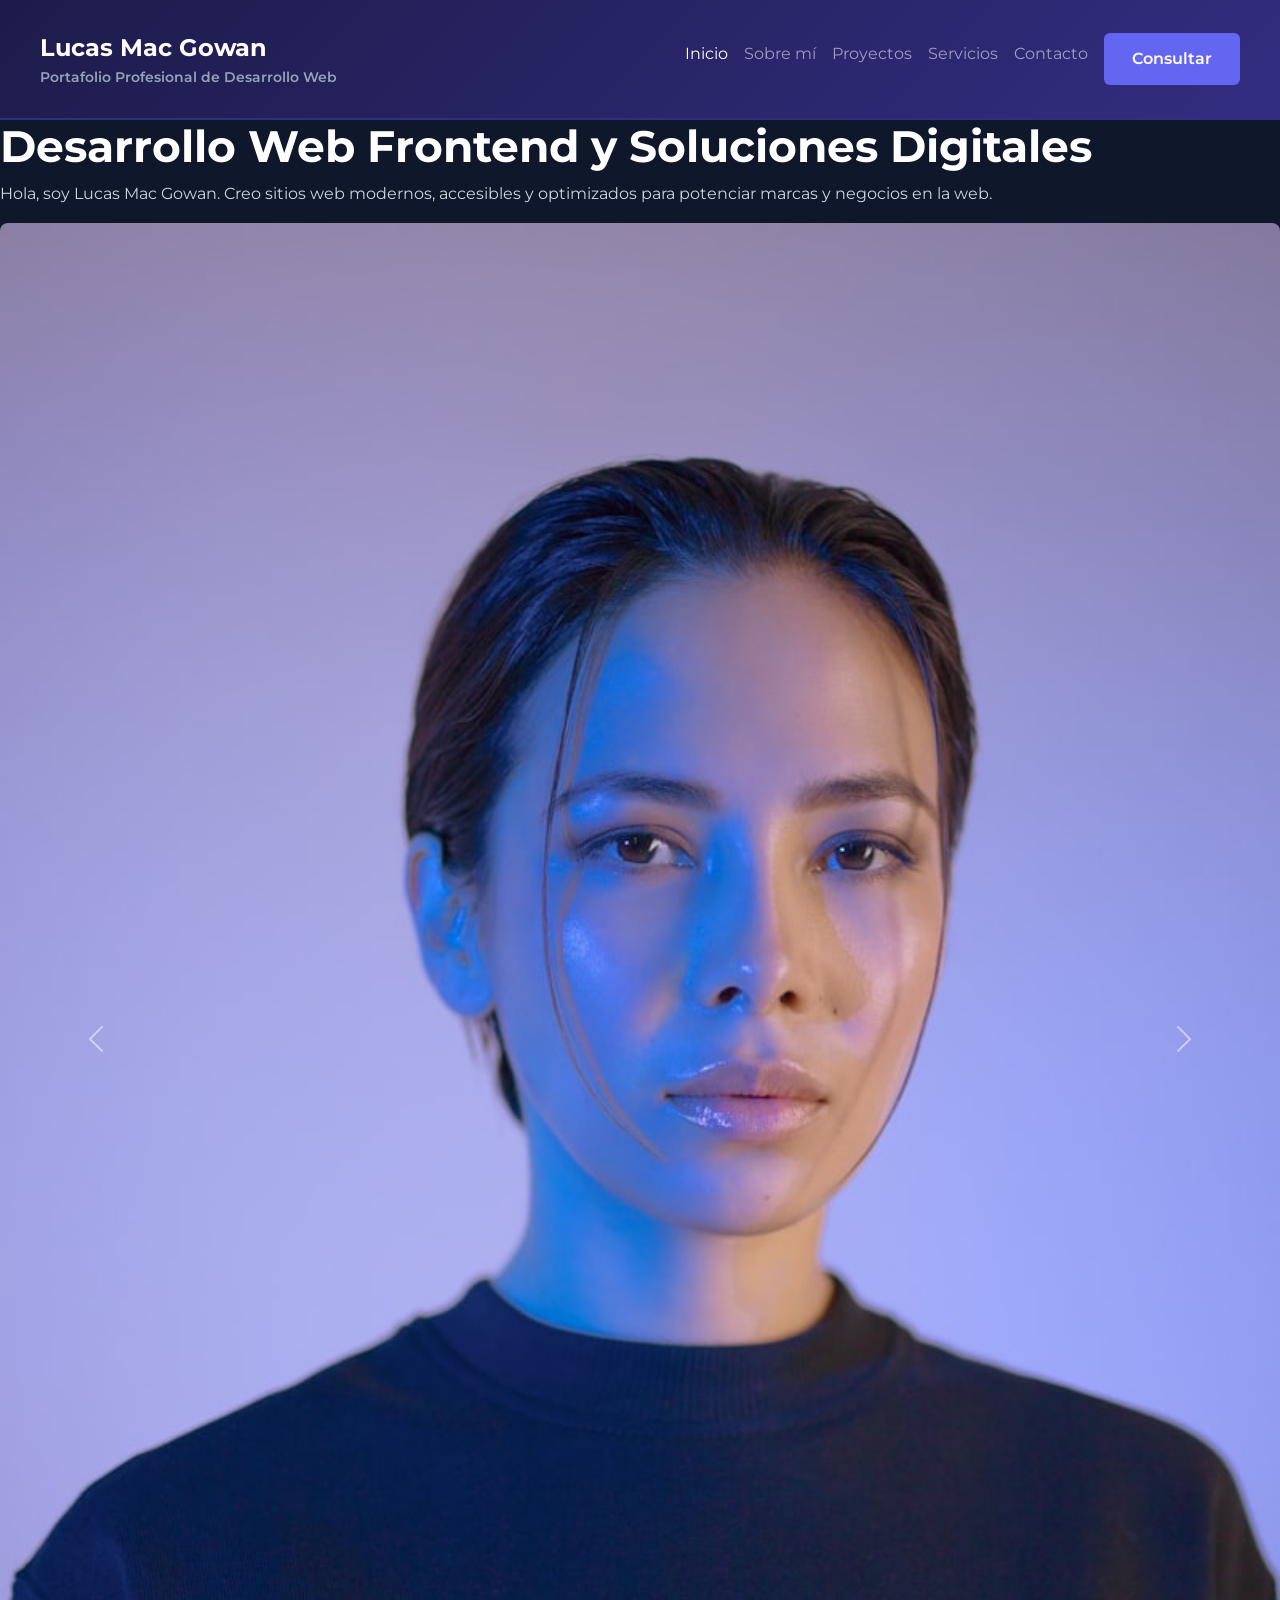
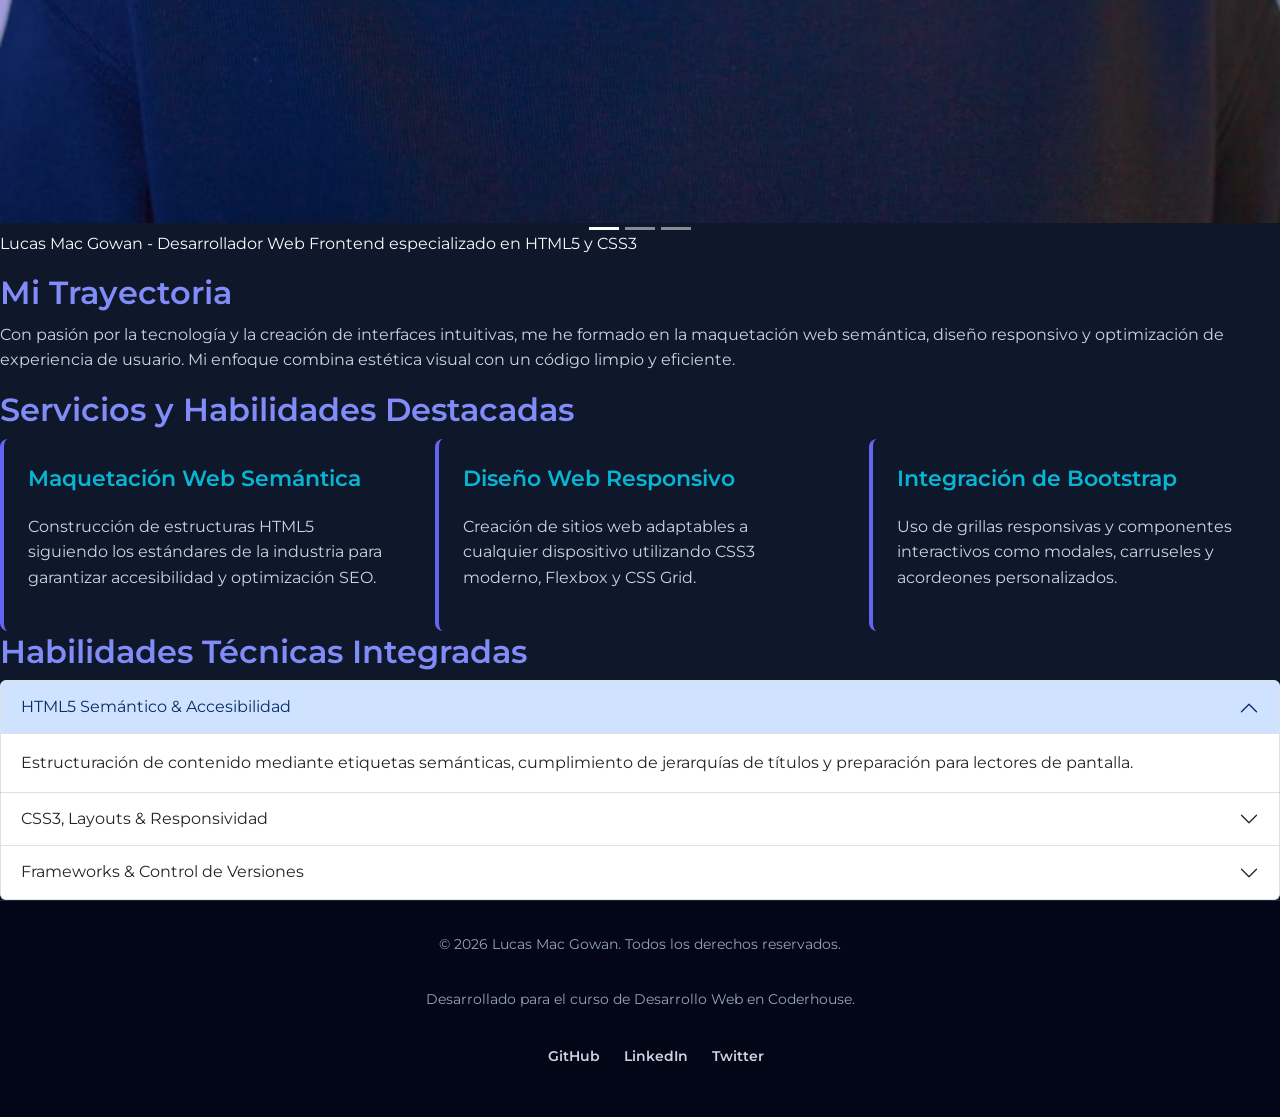
<file: index.html>
<!DOCTYPE html>
<html lang="es">
<head>
    <meta charset="UTF-8">
    <meta name="viewport" content="width=device-width, initial-scale=1.0">

    <!-- SEO On-Page: Title, Meta Description & Keywords -->
    <title>Desarrollador Web Frontend en Buenos Aires | Lucas Mac Gowan - Portafolio</title>
    <meta name="description" content="Portafolio profesional de Lucas Mac Gowan, Desarrollador Web Frontend en Buenos Aires. Especialista en maquetación HTML5 semántica, CSS3, Flexbox, CSS Grid y Bootstrap 5. Solicita tu presupuesto sin cargo.">
    <meta name="keywords" content="desarrollador web, frontend, diseño web responsivo, HTML5, CSS3, Bootstrap, Buenos Aires, Argentina, portafolio web">
    <meta name="author" content="Lucas Mac Gowan">
    <meta name="robots" content="index, follow">

    <!-- OpenGraph Meta Tags para Redes Sociales & SEO -->
    <meta property="og:title" content="Lucas Mac Gowan | Desarrollador Web Frontend & Diseñador UI">
    <meta property="og:description" content="Diseño y desarrollo de sitios web modernos, responsivos y optimizados para SEO.">
    <meta property="og:image" content="assets/images/perfil.jpg">
    <meta property="og:type" content="website">

    <!-- Google Fonts -->
    <link rel="preconnect" href="https://fonts.googleapis.com">
    <link rel="preconnect" href="https://fonts.gstatic.com" crossorigin>
    <link href="https://fonts.googleapis.com/css2?family=Montserrat:wght@400;600;700&family=Open+Sans:wght@400;600&display=swap" rel="stylesheet">
    <!-- Bootstrap 5.3 CDN CSS -->
    <link href="https://cdn.jsdelivr.net/npm/bootstrap@5.3.3/dist/css/bootstrap.min.css" rel="stylesheet">
    <!-- AOS Animation Library CDN CSS -->
    <link rel="stylesheet" href="https://unpkg.com/aos@next/dist/aos.css" />
    <!-- Hoja de Estilos Externa Personalizada -->
    <link rel="stylesheet" href="styles/styles.css">
</head>
<body>

    <!-- Navbar Responsivo de Bootstrap -->
    <header class="header-principal sticky-top">
        <nav class="navbar navbar-expand-lg navbar-dark w-100 p-0">
            <div class="container-fluid p-0">
                <a class="navbar-brand marca-contenedor me-auto" href="index.html">
                    <span class="marca-titulo d-block">Lucas Mac Gowan</span>
                    <span class="marca-subtitulo d-block">Portafolio Profesional de Desarrollo Web</span>
                </a>
                <button class="navbar-toggler" type="button" data-bs-toggle="collapse" data-bs-target="#navbarNav" aria-controls="navbarNav" aria-expanded="false" aria-label="Toggle navigation">
                    <span class="navbar-toggler-icon"></span>
                </button>
                <div class="collapse navbar-collapse justify-content-end" id="navbarNav">
                    <ul class="navbar-nav nav-lista">
                        <li class="nav-item"><a class="nav-link nav-enlace active" href="index.html">Inicio</a></li>
                        <li class="nav-item"><a class="nav-link nav-enlace" href="pages/sobre-mi.html">Sobre mí</a></li>
                        <li class="nav-item"><a class="nav-link nav-enlace" href="pages/proyectos.html">Proyectos</a></li>
                        <li class="nav-item"><a class="nav-link nav-enlace" href="pages/servicios.html">Servicios</a></li>
                        <li class="nav-item"><a class="nav-link nav-enlace" href="pages/contacto.html">Contacto</a></li>
                        <li class="nav-item ms-lg-2 mt-2 mt-lg-0">
                            <button type="button" class="btn boton-primario btn-sm" data-bs-toggle="modal" data-bs-target="#contactModal">Consultar</button>
                        </li>
                    </ul>
                </div>
            </div>
        </nav>
    </header>

    <!-- Contenido Principal -->
    <main class="contenido-principal">
        <!-- Sección de Presentación Principal -->
        <section id="hero" class="seccion-destacada" data-aos="fade-up">
            <h1>Desarrollo Web Frontend y Soluciones Digitales</h1>
            <p>Hola, soy Lucas Mac Gowan. Creo sitios web modernos, accesibles y optimizados para potenciar marcas y negocios en la web.</p>
            
            <!-- Componente Carousel de Bootstrap -->
            <div id="heroCarousel" class="carousel slide my-3" data-bs-ride="carousel" data-aos="zoom-in">
                <div class="carousel-indicators">
                    <button type="button" data-bs-target="#heroCarousel" data-bs-slide-to="0" class="active" aria-current="true" aria-label="Slide 1"></button>
                    <button type="button" data-bs-target="#heroCarousel" data-bs-slide-to="1" aria-label="Slide 2"></button>
                    <button type="button" data-bs-target="#heroCarousel" data-bs-slide-to="2" aria-label="Slide 3"></button>
                </div>
                <div class="carousel-inner rounded-3">
                    <div class="carousel-item active">
                        <figure class="figura-multimedia m-0">
                            <img src="assets/images/perfil.jpg" class="d-block w-100 imagen-responsiva" alt="Fotografía profesional de Lucas Mac Gowan trabajando en desarrollo web frente a la computadora">
                            <figcaption class="leyenda-multimedia mt-2">Lucas Mac Gowan - Desarrollador Web Frontend especializado en HTML5 y CSS3</figcaption>
                        </figure>
                    </div>
                    <div class="carousel-item">
                        <figure class="figura-multimedia m-0">
                            <img src="assets/images/escritorio-trabajo.jpg" class="d-block w-100 imagen-responsiva" alt="Espacio de trabajo con herramientas de desarrollo web y maquetación responsiva">
                            <figcaption class="leyenda-multimedia mt-2">Entorno de desarrollo y maquetación de proyectos web profesionales</figcaption>
                        </figure>
                    </div>
                    <div class="carousel-item">
                        <figure class="figura-multimedia m-0">
                            <img src="assets/images/proyectos-galeria.jpg" class="d-block w-100 imagen-responsiva" alt="Galería de proyectos maquetados responsivamente para teléfonos y computadoras">
                            <figcaption class="leyenda-multimedia mt-2">Diseños adaptables a teléfonos móviles, tablets y escritorios</figcaption>
                        </figure>
                    </div>
                </div>
                <button class="carousel-control-prev" type="button" data-bs-target="#heroCarousel" data-bs-slide="prev">
                    <span class="carousel-control-prev-icon" aria-hidden="true"></span>
                    <span class="visually-hidden">Anterior</span>
                </button>
                <button class="carousel-control-next" type="button" data-bs-target="#heroCarousel" data-bs-slide="next">
                    <span class="carousel-control-next-icon" aria-hidden="true"></span>
                    <span class="visually-hidden">Siguiente</span>
                </button>
            </div>
        </section>

        <!-- Sección de Biografía Breve -->
        <section id="biografia-corta" class="seccion-biografia" data-aos="fade-up">
            <h2>Mi Trayectoria</h2>
            <p>Con pasión por la tecnología y la creación de interfaces intuitivas, me he formado en la maquetación web semántica, diseño responsivo y optimización de experiencia de usuario. Mi enfoque combina estética visual con un código limpio y eficiente.</p>
        </section>

        <!-- Sección de Servicios -->
        <section id="servicios-resumen" class="seccion-servicios" data-aos="fade-up">
            <h2>Servicios y Habilidades Destacadas</h2>

            <div class="row g-4">
                <div class="col-12 col-md-6 col-lg-4" data-aos="fade-up" data-aos-delay="100">
                    <article class="tarjeta-servicio h-100">
                        <h3>Maquetación Web Semántica</h3>
                        <p>Construcción de estructuras HTML5 siguiendo los estándares de la industria para garantizar accesibilidad y optimización SEO.</p>
                    </article>
                </div>
                <div class="col-12 col-md-6 col-lg-4" data-aos="fade-up" data-aos-delay="200">
                    <article class="tarjeta-servicio h-100">
                        <h3>Diseño Web Responsivo</h3>
                        <p>Creación de sitios web adaptables a cualquier dispositivo utilizando CSS3 moderno, Flexbox y CSS Grid.</p>
                    </article>
                </div>
                <div class="col-12 col-lg-4" data-aos="fade-up" data-aos-delay="300">
                    <article class="tarjeta-servicio h-100">
                        <h3>Integración de Bootstrap</h3>
                        <p>Uso de grillas responsivas y componentes interactivos como modales, carruseles y acordeones personalizados.</p>
                    </article>
                </div>
            </div>
        </section>

        <!-- Sección Acordeón de Bootstrap -->
        <section id="acordeon-habilidades" class="seccion-faq" data-aos="fade-up">
            <h2>Habilidades Técnicas Integradas</h2>
            <div class="accordion accordion-custom" id="accordionHabilidades">
                <div class="accordion-item">
                    <h2 class="accordion-header" id="headingOne">
                        <button class="accordion-button" type="button" data-bs-toggle="collapse" data-bs-target="#collapseOne" aria-expanded="true" aria-controls="collapseOne">
                            HTML5 Semántico & Accesibilidad
                        </button>
                    </h2>
                    <div id="collapseOne" class="accordion-collapse collapse show" aria-labelledby="headingOne" data-bs-parent="#accordionHabilidades">
                        <div class="accordion-body">
                            Estructuración de contenido mediante etiquetas semánticas, cumplimiento de jerarquías de títulos y preparación para lectores de pantalla.
                        </div>
                    </div>
                </div>
                <div class="accordion-item">
                    <h2 class="accordion-header" id="headingTwo">
                        <button class="accordion-button collapsed" type="button" data-bs-toggle="collapse" data-bs-target="#collapseTwo" aria-expanded="false" aria-controls="collapseTwo">
                            CSS3, Layouts & Responsividad
                        </button>
                    </h2>
                    <div id="collapseTwo" class="accordion-collapse collapse" aria-labelledby="headingTwo" data-bs-parent="#accordionHabilidades">
                        <div class="accordion-body">
                            Dominio del Modelo de Caja, alineaciones con Flexbox y diagramaciones bidimensionales con CSS Grid siguiendo Mobile-First.
                        </div>
                    </div>
                </div>
                <div class="accordion-item">
                    <h2 class="accordion-header" id="headingThree">
                        <button class="accordion-button collapsed" type="button" data-bs-toggle="collapse" data-bs-target="#collapseThree" aria-expanded="false" aria-controls="collapseThree">
                            Frameworks & Control de Versiones
                        </button>
                    </h2>
                    <div id="collapseThree" class="accordion-collapse collapse" aria-labelledby="headingThree" data-bs-parent="#accordionHabilidades">
                        <div class="accordion-body">
                            Integración del framework Bootstrap 5.3 para acelerar el desarrollo y gestión de repositorios mediante Git y GitHub.
                        </div>
                    </div>
                </div>
            </div>
        </section>
    </main>

    <!-- Modal Interactivo -->
    <div class="modal fade" id="contactModal" tabindex="-1" aria-labelledby="contactModalLabel" aria-hidden="true">
        <div class="modal-dialog modal-dialog-centered">
            <div class="modal-content bg-dark text-light border-secondary">
                <div class="modal-header border-secondary">
                    <h5 class="modal-title" id="contactModalLabel">Enviar Consulta Rápida</h5>
                    <button type="button" class="btn-close btn-close-white" data-bs-dismiss="modal" aria-label="Close"></button>
                </div>
                <div class="modal-body">
                    <form action="#" method="post" class="formulario-box">
                        <div class="mb-3">
                            <label for="modal-nombre" class="campo-etiqueta">Tu Nombre:</label>
                            <input type="text" class="campo-entrada form-control" id="modal-nombre" required>
                        </div>
                        <div class="mb-3">
                            <label for="modal-email" class="campo-etiqueta">Correo Electrónico:</label>
                            <input type="email" class="campo-entrada form-control" id="modal-email" required>
                        </div>
                        <div class="mb-3">
                            <label for="modal-mensaje" class="campo-etiqueta">Mensaje:</label>
                            <textarea class="campo-entrada form-control" id="modal-mensaje" rows="3" required></textarea>
                        </div>
                        <div class="modal-footer border-secondary px-0 pb-0">
                            <button type="button" class="btn btn-secondary" data-bs-dismiss="modal">Cerrar</button>
                            <button type="submit" class="btn boton-primario">Enviar Mensaje</button>
                        </div>
                    </form>
                </div>
            </div>
        </div>
    </div>

    <!-- Pie de Página -->
    <footer class="footer-principal">
        <p>&copy; 2026 Lucas Mac Gowan. Todos los derechos reservados.</p>
        <p>Desarrollado para el curso de Desarrollo Web en Coderhouse.</p>
        <ul class="footer-enlaces">
            <li><a href="https://github.com" target="_blank" rel="noopener">GitHub</a></li>
            <li><a href="https://linkedin.com" target="_blank" rel="noopener">LinkedIn</a></li>
            <li><a href="https://twitter.com" target="_blank" rel="noopener">Twitter</a></li>
        </ul>
    </footer>

    <!-- Bootstrap 5.3 CDN JavaScript Bundle -->
    <script src="https://cdn.jsdelivr.net/npm/bootstrap@5.3.3/dist/js/bootstrap.bundle.min.js"></script>
    <!-- AOS Animation Library CDN JS -->
    <script src="https://unpkg.com/aos@next/dist/aos.js"></script>
    <script>
        AOS.init({ duration: 800, once: true });
    </script>

</body>
</html>
</file>
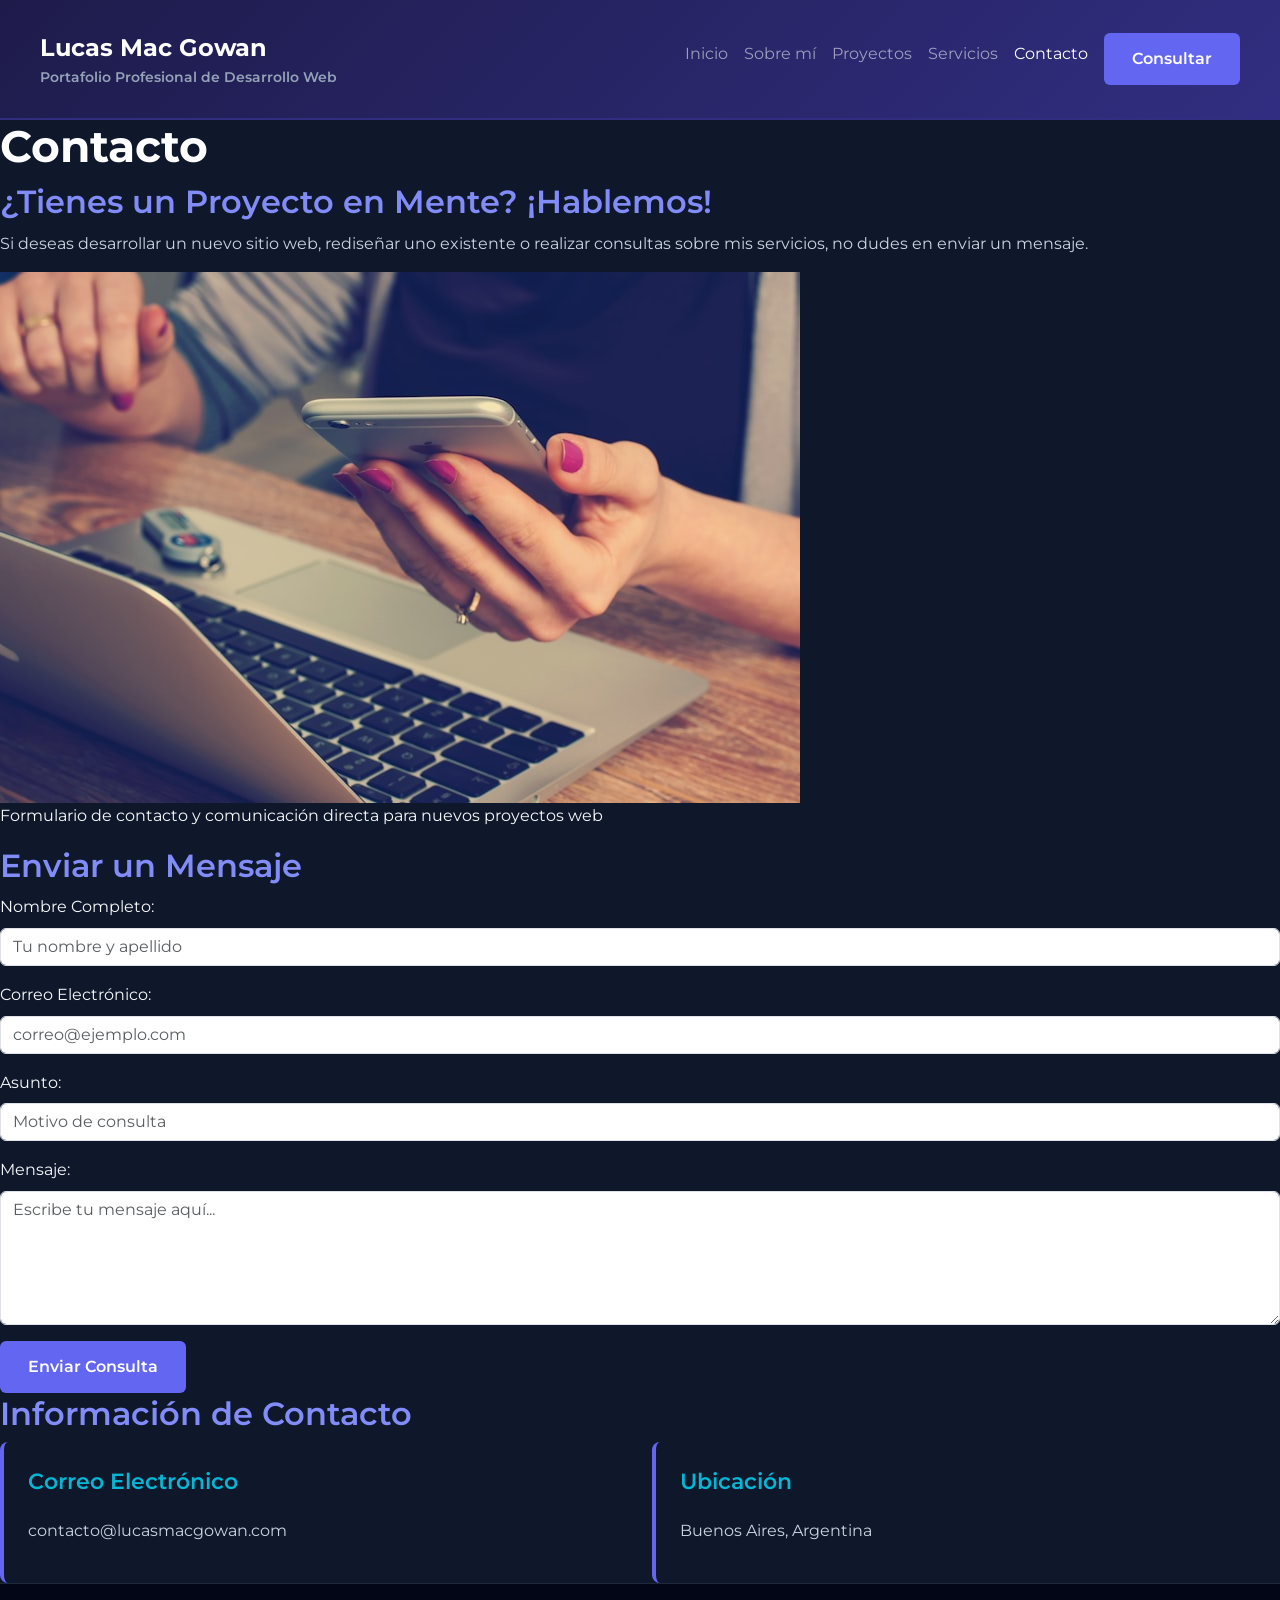
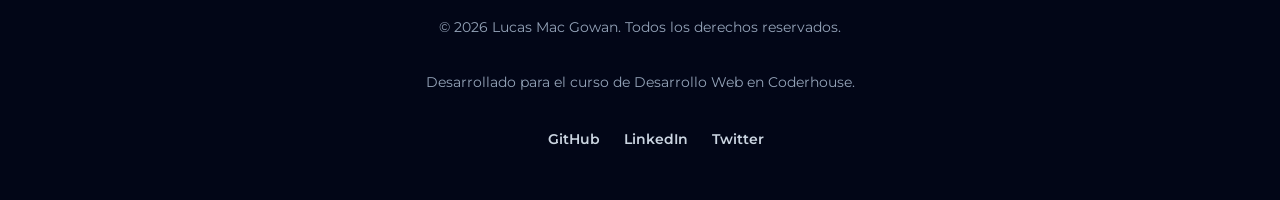
<file: pages/contacto.html>
<!DOCTYPE html>
<html lang="es">
<head>
    <meta charset="UTF-8">
    <meta name="viewport" content="width=device-width, initial-scale=1.0">

    <!-- SEO On-Page: Title, Meta Description & Keywords -->
    <title>Contacto y Presupuestos | Lucas Mac Gowan - Desarrollador Web</title>
    <meta name="description" content="Ponte en contacto con Lucas Mac Gowan para presupuestos y consultas de desarrollo web, maquetación frontend y proyectos en Buenos Aires.">
    <meta name="keywords" content="contacto desarrollador web, presupuesto pagina web, contratar desarrollador frontend, consulta desarrollo web Buenos Aires">
    <meta name="author" content="Lucas Mac Gowan">
    <meta name="robots" content="index, follow">

    <!-- Google Fonts -->
    <link rel="preconnect" href="https://fonts.googleapis.com">
    <link rel="preconnect" href="https://fonts.gstatic.com" crossorigin>
    <link href="https://fonts.googleapis.com/css2?family=Montserrat:wght@400;600;700&family=Open+Sans:wght@400;600&display=swap" rel="stylesheet">
    <!-- Bootstrap 5.3 CDN CSS -->
    <link href="https://cdn.jsdelivr.net/npm/bootstrap@5.3.3/dist/css/bootstrap.min.css" rel="stylesheet">
    <!-- AOS Animation Library CDN CSS -->
    <link rel="stylesheet" href="https://unpkg.com/aos@next/dist/aos.css" />
    <!-- Hoja de Estilos Externa Personalizada -->
    <link rel="stylesheet" href="../styles/styles.css">
</head>
<body>

    <!-- Navbar Responsivo de Bootstrap -->
    <header class="header-principal sticky-top">
        <nav class="navbar navbar-expand-lg navbar-dark w-100 p-0">
            <div class="container-fluid p-0">
                <a class="navbar-brand marca-contenedor me-auto" href="../index.html">
                    <span class="marca-titulo d-block">Lucas Mac Gowan</span>
                    <span class="marca-subtitulo d-block">Portafolio Profesional de Desarrollo Web</span>
                </a>
                <button class="navbar-toggler" type="button" data-bs-toggle="collapse" data-bs-target="#navbarNav" aria-controls="navbarNav" aria-expanded="false" aria-label="Toggle navigation">
                    <span class="navbar-toggler-icon"></span>
                </button>
                <div class="collapse navbar-collapse justify-content-end" id="navbarNav">
                    <ul class="navbar-nav nav-lista">
                        <li class="nav-item"><a class="nav-link nav-enlace" href="../index.html">Inicio</a></li>
                        <li class="nav-item"><a class="nav-link nav-enlace" href="sobre-mi.html">Sobre mí</a></li>
                        <li class="nav-item"><a class="nav-link nav-enlace" href="proyectos.html">Proyectos</a></li>
                        <li class="nav-item"><a class="nav-link nav-enlace" href="servicios.html">Servicios</a></li>
                        <li class="nav-item"><a class="nav-link nav-enlace active" href="contacto.html">Contacto</a></li>
                        <li class="nav-item ms-lg-2 mt-2 mt-lg-0">
                            <button type="button" class="btn boton-primario btn-sm" data-bs-toggle="modal" data-bs-target="#contactModal">Consultar</button>
                        </li>
                    </ul>
                </div>
            </div>
        </nav>
    </header>

    <!-- Contenido Principal -->
    <main class="contenido-principal">
        <!-- Sección de Introducción de Contacto -->
        <section id="contacto-intro" class="seccion-destacada" data-aos="fade-up">
            <h1>Contacto</h1>
            <h2>¿Tienes un Proyecto en Mente? ¡Hablemos!</h2>
            <p>Si deseas desarrollar un nuevo sitio web, rediseñar uno existente o realizar consultas sobre mis servicios, no dudes en enviar un mensaje.</p>
            <figure class="figura-multimedia">
                <img src="../assets/images/contacto-oficina.jpg" alt="Persona escribiendo un mensaje en la computadora" class="imagen-responsiva">
                <figcaption class="leyenda-multimedia">Formulario de contacto y comunicación directa para nuevos proyectos web</figcaption>
            </figure>
        </section>

        <!-- Formulario de Contacto -->
        <section id="formulario-contacto" class="seccion-formulario" data-aos="fade-up">
            <h2>Enviar un Mensaje</h2>
            <form action="#" method="post" class="formulario-box">
                <div class="mb-3">
                    <label for="nombre" class="campo-etiqueta form-label">Nombre Completo:</label>
                    <input type="text" id="nombre" name="nombre" class="campo-entrada form-control" placeholder="Tu nombre y apellido" required>
                </div>
                <div class="mb-3">
                    <label for="email" class="campo-etiqueta form-label">Correo Electrónico:</label>
                    <input type="email" id="email" name="email" class="campo-entrada form-control" placeholder="correo@ejemplo.com" required>
                </div>
                <div class="mb-3">
                    <label for="asunto" class="campo-etiqueta form-label">Asunto:</label>
                    <input type="text" id="asunto" name="asunto" class="campo-entrada form-control" placeholder="Motivo de consulta" required>
                </div>
                <div class="mb-3">
                    <label for="mensaje" class="campo-etiqueta form-label">Mensaje:</label>
                    <textarea id="mensaje" name="mensaje" class="campo-entrada form-control" rows="5" placeholder="Escribe tu mensaje aquí..." required></textarea>
                </div>
                <button type="submit" class="boton-primario btn">Enviar Consulta</button>
            </form>
        </section>

        <!-- Información de Contacto Directo -->
        <section id="datos-contacto" class="seccion-datos" data-aos="fade-up">
            <h2>Información de Contacto</h2>
            <div class="row g-4">
                <div class="col-12 col-md-6" data-aos="fade-up" data-aos-delay="100">
                    <article class="tarjeta-servicio h-100">
                        <h3>Correo Electrónico</h3>
                        <p>contacto@lucasmacgowan.com</p>
                    </article>
                </div>
                <div class="col-12 col-md-6" data-aos="fade-up" data-aos-delay="200">
                    <article class="tarjeta-servicio h-100">
                        <h3>Ubicación</h3>
                        <p>Buenos Aires, Argentina</p>
                    </article>
                </div>
            </div>
        </section>
    </main>

    <!-- Modal de Consulta Rápida -->
    <div class="modal fade" id="contactModal" tabindex="-1" aria-labelledby="contactModalLabel" aria-hidden="true">
        <div class="modal-dialog modal-dialog-centered">
            <div class="modal-content bg-dark text-light border-secondary">
                <div class="modal-header border-secondary">
                    <h5 class="modal-title" id="contactModalLabel">Enviar Consulta Rápida</h5>
                    <button type="button" class="btn-close btn-close-white" data-bs-dismiss="modal" aria-label="Close"></button>
                </div>
                <div class="modal-body">
                    <form action="#" method="post" class="formulario-box">
                        <div class="mb-3">
                            <label for="modal-nombre" class="campo-etiqueta">Tu Nombre:</label>
                            <input type="text" class="campo-entrada form-control" id="modal-nombre" required>
                        </div>
                        <div class="mb-3">
                            <label for="modal-email" class="campo-etiqueta">Correo Electrónico:</label>
                            <input type="email" class="campo-entrada form-control" id="modal-email" required>
                        </div>
                        <div class="mb-3">
                            <label for="modal-mensaje" class="campo-etiqueta">Mensaje:</label>
                            <textarea class="campo-entrada form-control" id="modal-mensaje" rows="3" required></textarea>
                        </div>
                        <div class="modal-footer border-secondary px-0 pb-0">
                            <button type="button" class="btn btn-secondary" data-bs-dismiss="modal">Cerrar</button>
                            <button type="submit" class="btn boton-primario">Enviar Mensaje</button>
                        </div>
                    </form>
                </div>
            </div>
        </div>
    </div>

    <!-- Pie de Página -->
    <footer class="footer-principal">
        <p>&copy; 2026 Lucas Mac Gowan. Todos los derechos reservados.</p>
        <p>Desarrollado para el curso de Desarrollo Web en Coderhouse.</p>
        <ul class="footer-enlaces">
            <li><a href="https://github.com" target="_blank" rel="noopener">GitHub</a></li>
            <li><a href="https://linkedin.com" target="_blank" rel="noopener">LinkedIn</a></li>
            <li><a href="https://twitter.com" target="_blank" rel="noopener">Twitter</a></li>
        </ul>
    </footer>

    <!-- Bootstrap 5.3 CDN JavaScript Bundle -->
    <script src="https://cdn.jsdelivr.net/npm/bootstrap@5.3.3/dist/js/bootstrap.bundle.min.js"></script>
    <!-- AOS Animation Library CDN JS -->
    <script src="https://unpkg.com/aos@next/dist/aos.js"></script>
    <script>
        AOS.init({ duration: 800, once: true });
    </script>

</body>
</html>
</file>
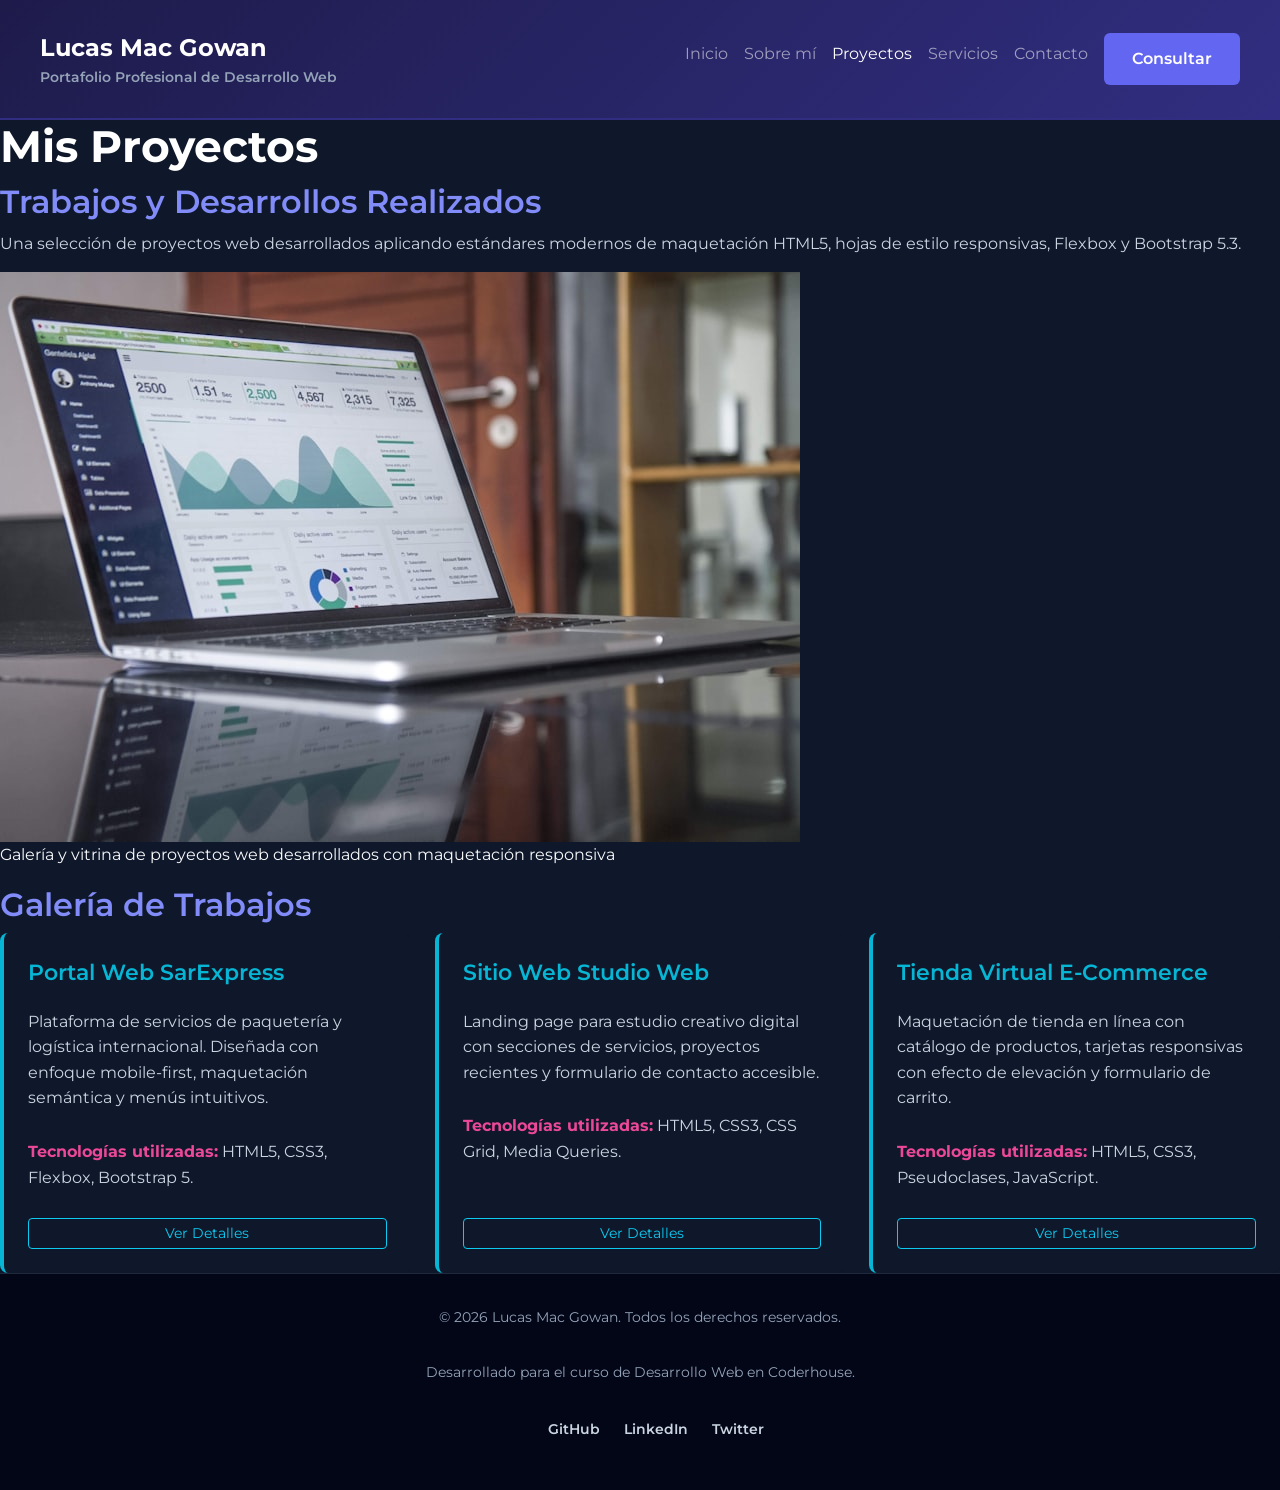
<file: pages/proyectos.html>
<!DOCTYPE html>
<html lang="es">
<head>
    <meta charset="UTF-8">
    <meta name="viewport" content="width=device-width, initial-scale=1.0">

    <!-- SEO On-Page: Title, Meta Description & Keywords -->
    <title>Proyectos y Trabajos | Lucas Mac Gowan - Desarrollador Web</title>
    <meta name="description" content="Explora los proyectos de desarrollo web realizados por Lucas Mac Gowan: sistemas de logística, plataformas web y tiendas en línea maquetadas con HTML5, CSS Grid y Bootstrap.">
    <meta name="keywords" content="proyectos desarrollo web, portafolio frontend, casos de exito web, SarExpress, landing pages responsivas, desarrollo HTML5 CSS3">
    <meta name="author" content="Lucas Mac Gowan">
    <meta name="robots" content="index, follow">

    <!-- Google Fonts -->
    <link rel="preconnect" href="https://fonts.googleapis.com">
    <link rel="preconnect" href="https://fonts.gstatic.com" crossorigin>
    <link href="https://fonts.googleapis.com/css2?family=Montserrat:wght@400;600;700&family=Open+Sans:wght@400;600&display=swap" rel="stylesheet">
    <!-- Bootstrap 5.3 CDN CSS -->
    <link href="https://cdn.jsdelivr.net/npm/bootstrap@5.3.3/dist/css/bootstrap.min.css" rel="stylesheet">
    <!-- AOS Animation Library CDN CSS -->
    <link rel="stylesheet" href="https://unpkg.com/aos@next/dist/aos.css" />
    <!-- Hoja de Estilos Externa Personalizada -->
    <link rel="stylesheet" href="../styles/styles.css">
</head>
<body>

    <!-- Navbar Responsivo de Bootstrap -->
    <header class="header-principal sticky-top">
        <nav class="navbar navbar-expand-lg navbar-dark w-100 p-0">
            <div class="container-fluid p-0">
                <a class="navbar-brand marca-contenedor me-auto" href="../index.html">
                    <span class="marca-titulo d-block">Lucas Mac Gowan</span>
                    <span class="marca-subtitulo d-block">Portafolio Profesional de Desarrollo Web</span>
                </a>
                <button class="navbar-toggler" type="button" data-bs-toggle="collapse" data-bs-target="#navbarNav" aria-controls="navbarNav" aria-expanded="false" aria-label="Toggle navigation">
                    <span class="navbar-toggler-icon"></span>
                </button>
                <div class="collapse navbar-collapse justify-content-end" id="navbarNav">
                    <ul class="navbar-nav nav-lista">
                        <li class="nav-item"><a class="nav-link nav-enlace" href="../index.html">Inicio</a></li>
                        <li class="nav-item"><a class="nav-link nav-enlace" href="sobre-mi.html">Sobre mí</a></li>
                        <li class="nav-item"><a class="nav-link nav-enlace active" href="proyectos.html">Proyectos</a></li>
                        <li class="nav-item"><a class="nav-link nav-enlace" href="servicios.html">Servicios</a></li>
                        <li class="nav-item"><a class="nav-link nav-enlace" href="contacto.html">Contacto</a></li>
                        <li class="nav-item ms-lg-2 mt-2 mt-lg-0">
                            <button type="button" class="btn boton-primario btn-sm" data-bs-toggle="modal" data-bs-target="#contactModal">Consultar</button>
                        </li>
                    </ul>
                </div>
            </div>
        </nav>
    </header>

    <!-- Contenido Principal -->
    <main class="contenido-principal">
        <!-- Sección de Introducción de Proyectos -->
        <section id="proyectos-intro" class="seccion-destacada" data-aos="fade-up">
            <h1>Mis Proyectos</h1>
            <h2>Trabajos y Desarrollos Realizados</h2>
            <p>Una selección de proyectos web desarrollados aplicando estándares modernos de maquetación HTML5, hojas de estilo responsivas, Flexbox y Bootstrap 5.3.</p>
            <figure class="figura-multimedia">
                <img src="../assets/images/proyectos-galeria.jpg" alt="Captura de pantalla de la galería de proyectos desarrollados" class="imagen-responsiva">
                <figcaption class="leyenda-multimedia">Galería y vitrina de proyectos web desarrollados con maquetación responsiva</figcaption>
            </figure>
        </section>

        <!-- Listado de Proyectos con Grilla de Bootstrap -->
        <section id="listado-proyectos" class="seccion-proyectos" data-aos="fade-up">
            <h2>Galería de Trabajos</h2>

            <div class="row g-4">
                <div class="col-12 col-md-6 col-lg-4" data-aos="fade-up" data-aos-delay="100">
                    <article class="tarjeta-proyecto h-100">
                        <h3>Portal Web SarExpress</h3>
                        <p>Plataforma de servicios de paquetería y logística internacional. Diseñada con enfoque mobile-first, maquetación semántica y menús intuitivos.</p>
                        <p><strong>Tecnologías utilizadas:</strong> HTML5, CSS3, Flexbox, Bootstrap 5.</p>
                        <button type="button" class="btn btn-outline-info btn-sm mt-auto" data-bs-toggle="modal" data-bs-target="#projectModal1">Ver Detalles</button>
                    </article>
                </div>

                <div class="col-12 col-md-6 col-lg-4" data-aos="fade-up" data-aos-delay="200">
                    <article class="tarjeta-proyecto h-100">
                        <h3>Sitio Web Studio Web</h3>
                        <p>Landing page para estudio creativo digital con secciones de servicios, proyectos recientes y formulario de contacto accesible.</p>
                        <p><strong>Tecnologías utilizadas:</strong> HTML5, CSS3, CSS Grid, Media Queries.</p>
                        <button type="button" class="btn btn-outline-info btn-sm mt-auto" data-bs-toggle="modal" data-bs-target="#projectModal2">Ver Detalles</button>
                    </article>
                </div>

                <div class="col-12 col-lg-4" data-aos="fade-up" data-aos-delay="300">
                    <article class="tarjeta-proyecto h-100">
                        <h3>Tienda Virtual E-Commerce</h3>
                        <p>Maquetación de tienda en línea con catálogo de productos, tarjetas responsivas con efecto de elevación y formulario de carrito.</p>
                        <p><strong>Tecnologías utilizadas:</strong> HTML5, CSS3, Pseudoclases, JavaScript.</p>
                        <button type="button" class="btn btn-outline-info btn-sm mt-auto" data-bs-toggle="modal" data-bs-target="#projectModal3">Ver Detalles</button>
                    </article>
                </div>
            </div>
        </section>
    </main>

    <!-- Modal de Detalles de Proyecto 1 -->
    <div class="modal fade" id="projectModal1" tabindex="-1" aria-labelledby="projectModal1Label" aria-hidden="true">
        <div class="modal-dialog modal-dialog-centered">
            <div class="modal-content bg-dark text-light border-secondary">
                <div class="modal-header border-secondary">
                    <h5 class="modal-title" id="projectModal1Label">Portal Web SarExpress</h5>
                    <button type="button" class="btn-close btn-close-white" data-bs-dismiss="modal" aria-label="Close"></button>
                </div>
                <div class="modal-body">
                    <p>Este proyecto consiste en el desarrollo de la interfaz pública y panel de usuario para la empresa de courier SarExpress. Incluye cotizadores interactivos, registro de envíos y seguimiento en tiempo real.</p>
                </div>
                <div class="modal-footer border-secondary">
                    <button type="button" class="btn btn-secondary" data-bs-dismiss="modal">Cerrar</button>
                </div>
            </div>
        </div>
    </div>

    <!-- Modal de Consulta Rápida -->
    <div class="modal fade" id="contactModal" tabindex="-1" aria-labelledby="contactModalLabel" aria-hidden="true">
        <div class="modal-dialog modal-dialog-centered">
            <div class="modal-content bg-dark text-light border-secondary">
                <div class="modal-header border-secondary">
                    <h5 class="modal-title" id="contactModalLabel">Enviar Consulta Rápida</h5>
                    <button type="button" class="btn-close btn-close-white" data-bs-dismiss="modal" aria-label="Close"></button>
                </div>
                <div class="modal-body">
                    <form action="#" method="post" class="formulario-box">
                        <div class="mb-3">
                            <label for="modal-nombre" class="campo-etiqueta">Tu Nombre:</label>
                            <input type="text" class="campo-entrada form-control" id="modal-nombre" required>
                        </div>
                        <div class="mb-3">
                            <label for="modal-email" class="campo-etiqueta">Correo Electrónico:</label>
                            <input type="email" class="campo-entrada form-control" id="modal-email" required>
                        </div>
                        <div class="mb-3">
                            <label for="modal-mensaje" class="campo-etiqueta">Mensaje:</label>
                            <textarea class="campo-entrada form-control" id="modal-mensaje" rows="3" required></textarea>
                        </div>
                        <div class="modal-footer border-secondary px-0 pb-0">
                            <button type="button" class="btn btn-secondary" data-bs-dismiss="modal">Cerrar</button>
                            <button type="submit" class="btn boton-primario">Enviar Mensaje</button>
                        </div>
                    </form>
                </div>
            </div>
        </div>
    </div>

    <!-- Pie de Página -->
    <footer class="footer-principal">
        <p>&copy; 2026 Lucas Mac Gowan. Todos los derechos reservados.</p>
        <p>Desarrollado para el curso de Desarrollo Web en Coderhouse.</p>
        <ul class="footer-enlaces">
            <li><a href="https://github.com" target="_blank" rel="noopener">GitHub</a></li>
            <li><a href="https://linkedin.com" target="_blank" rel="noopener">LinkedIn</a></li>
            <li><a href="https://twitter.com" target="_blank" rel="noopener">Twitter</a></li>
        </ul>
    </footer>

    <!-- Bootstrap 5.3 CDN JavaScript Bundle -->
    <script src="https://cdn.jsdelivr.net/npm/bootstrap@5.3.3/dist/js/bootstrap.bundle.min.js"></script>
    <!-- AOS Animation Library CDN JS -->
    <script src="https://unpkg.com/aos@next/dist/aos.js"></script>
    <script>
        AOS.init({ duration: 800, once: true });
    </script>

</body>
</html>
</file>
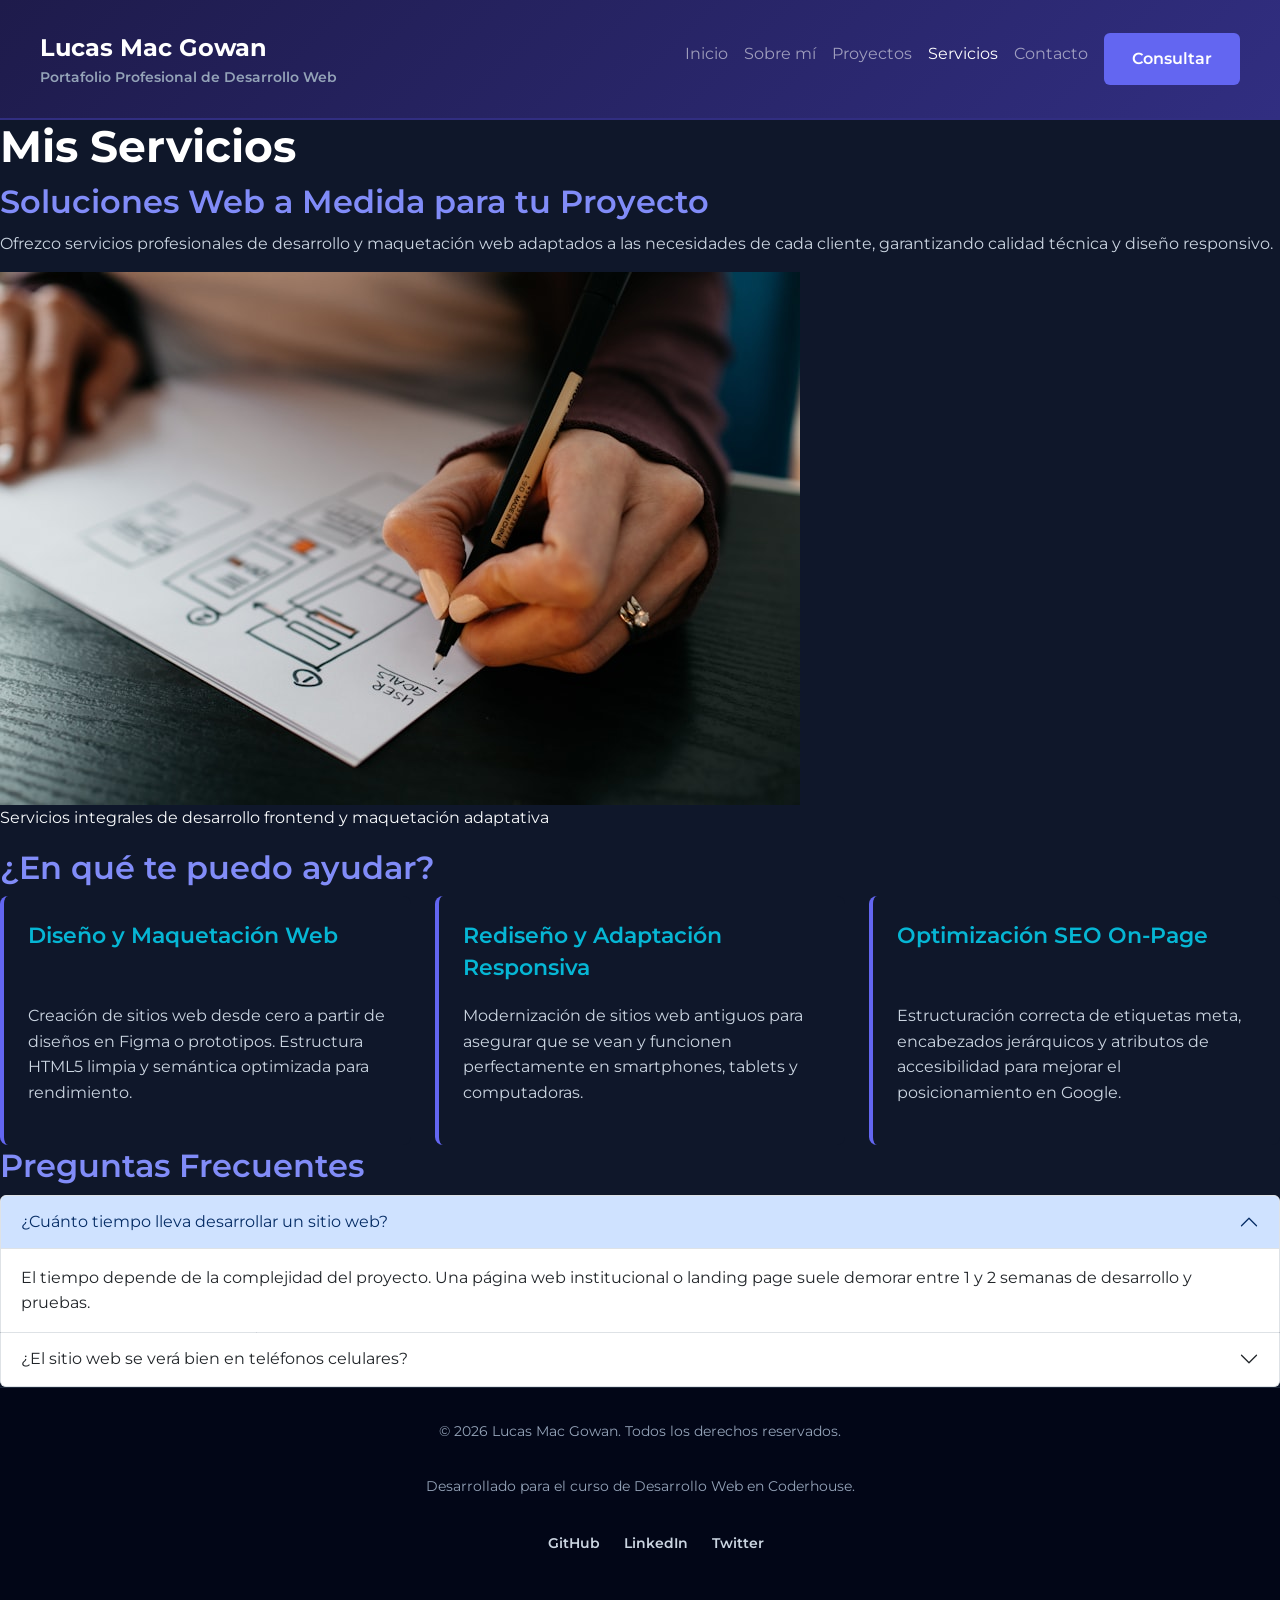
<file: pages/servicios.html>
<!DOCTYPE html>
<html lang="es">
<head>
    <meta charset="UTF-8">
    <meta name="viewport" content="width=device-width, initial-scale=1.0">

    <!-- SEO On-Page: Title, Meta Description & Keywords -->
    <title>Servicios de Desarrollo Web | Lucas Mac Gowan - Maquetación y SEO</title>
    <meta name="description" content="Servicios profesionales de desarrollo web, maquetación semántica HTML5, rediseño adaptativo y optimización SEO On-Page en Buenos Aires.">
    <meta name="keywords" content="servicios desarrollo web, maquetacion HTML5, rediseño responsivo, optimización SEO On-Page, programador freelance Buenos Aires">
    <meta name="author" content="Lucas Mac Gowan">
    <meta name="robots" content="index, follow">

    <!-- Google Fonts -->
    <link rel="preconnect" href="https://fonts.googleapis.com">
    <link rel="preconnect" href="https://fonts.gstatic.com" crossorigin>
    <link href="https://fonts.googleapis.com/css2?family=Montserrat:wght@400;600;700&family=Open+Sans:wght@400;600&display=swap" rel="stylesheet">
    <!-- Bootstrap 5.3 CDN CSS -->
    <link href="https://cdn.jsdelivr.net/npm/bootstrap@5.3.3/dist/css/bootstrap.min.css" rel="stylesheet">
    <!-- AOS Animation Library CDN CSS -->
    <link rel="stylesheet" href="https://unpkg.com/aos@next/dist/aos.css" />
    <!-- Hoja de Estilos Externa Personalizada -->
    <link rel="stylesheet" href="../styles/styles.css">
</head>
<body>

    <!-- Navbar Responsivo de Bootstrap -->
    <header class="header-principal sticky-top">
        <nav class="navbar navbar-expand-lg navbar-dark w-100 p-0">
            <div class="container-fluid p-0">
                <a class="navbar-brand marca-contenedor me-auto" href="../index.html">
                    <span class="marca-titulo d-block">Lucas Mac Gowan</span>
                    <span class="marca-subtitulo d-block">Portafolio Profesional de Desarrollo Web</span>
                </a>
                <button class="navbar-toggler" type="button" data-bs-toggle="collapse" data-bs-target="#navbarNav" aria-controls="navbarNav" aria-expanded="false" aria-label="Toggle navigation">
                    <span class="navbar-toggler-icon"></span>
                </button>
                <div class="collapse navbar-collapse justify-content-end" id="navbarNav">
                    <ul class="navbar-nav nav-lista">
                        <li class="nav-item"><a class="nav-link nav-enlace" href="../index.html">Inicio</a></li>
                        <li class="nav-item"><a class="nav-link nav-enlace" href="sobre-mi.html">Sobre mí</a></li>
                        <li class="nav-item"><a class="nav-link nav-enlace" href="proyectos.html">Proyectos</a></li>
                        <li class="nav-item"><a class="nav-link nav-enlace active" href="servicios.html">Servicios</a></li>
                        <li class="nav-item"><a class="nav-link nav-enlace" href="contacto.html">Contacto</a></li>
                        <li class="nav-item ms-lg-2 mt-2 mt-lg-0">
                            <button type="button" class="btn boton-primario btn-sm" data-bs-toggle="modal" data-bs-target="#contactModal">Consultar</button>
                        </li>
                    </ul>
                </div>
            </div>
        </nav>
    </header>

    <!-- Contenido Principal -->
    <main class="contenido-principal">
        <!-- Sección de Introducción de Servicios -->
        <section id="servicios-intro" class="seccion-destacada" data-aos="fade-up">
            <h1>Mis Servicios</h1>
            <h2>Soluciones Web a Medida para tu Proyecto</h2>
            <p>Ofrezco servicios profesionales de desarrollo y maquetación web adaptados a las necesidades de cada cliente, garantizando calidad técnica y diseño responsivo.</p>
            <figure class="figura-multimedia">
                <img src="../assets/images/servicios-web.jpg" alt="Ilustración de servicios de diseño web responsivo" class="imagen-responsiva">
                <figcaption class="leyenda-multimedia">Servicios integrales de desarrollo frontend y maquetación adaptativa</figcaption>
            </figure>
        </section>

        <!-- Detalle de Servicios -->
        <section id="servicios-detalle" class="seccion-servicios" data-aos="fade-up">
            <h2>¿En qué te puedo ayudar?</h2>

            <div class="row g-4">
                <div class="col-12 col-md-4" data-aos="fade-up" data-aos-delay="100">
                    <article class="tarjeta-servicio h-100">
                        <h3>Diseño y Maquetación Web</h3>
                        <p>Creación de sitios web desde cero a partir de diseños en Figma o prototipos. Estructura HTML5 limpia y semántica optimizada para rendimiento.</p>
                    </article>
                </div>
                <div class="col-12 col-md-4" data-aos="fade-up" data-aos-delay="200">
                    <article class="tarjeta-servicio h-100">
                        <h3>Rediseño y Adaptación Responsiva</h3>
                        <p>Modernización de sitios web antiguos para asegurar que se vean y funcionen perfectamente en smartphones, tablets y computadoras.</p>
                    </article>
                </div>
                <div class="col-12 col-md-4" data-aos="fade-up" data-aos-delay="300">
                    <article class="tarjeta-servicio h-100">
                        <h3>Optimización SEO On-Page</h3>
                        <p>Estructuración correcta de etiquetas meta, encabezados jerárquicos y atributos de accesibilidad para mejorar el posicionamiento en Google.</p>
                    </article>
                </div>
            </div>
        </section>

        <!-- Sección Preguntas Frecuentes con Acordeón Bootstrap -->
        <section id="preguntas-frecuentes" class="seccion-faq" data-aos="fade-up">
            <h2>Preguntas Frecuentes</h2>
            <div class="accordion accordion-custom" id="accordionFAQ">
                <div class="accordion-item">
                    <h2 class="accordion-header" id="faqHeadingOne">
                        <button class="accordion-button" type="button" data-bs-toggle="collapse" data-bs-target="#faqCollapseOne" aria-expanded="true" aria-controls="faqCollapseOne">
                            ¿Cuánto tiempo lleva desarrollar un sitio web?
                        </button>
                    </h2>
                    <div id="faqCollapseOne" class="accordion-collapse collapse show" aria-labelledby="faqHeadingOne" data-bs-parent="#accordionFAQ">
                        <div class="accordion-body">
                            El tiempo depende de la complejidad del proyecto. Una página web institucional o landing page suele demorar entre 1 y 2 semanas de desarrollo y pruebas.
                        </div>
                    </div>
                </div>
                <div class="accordion-item">
                    <h2 class="accordion-header" id="faqHeadingTwo">
                        <button class="accordion-button collapsed" type="button" data-bs-toggle="collapse" data-bs-target="#faqCollapseTwo" aria-expanded="false" aria-controls="faqCollapseTwo">
                            ¿El sitio web se verá bien en teléfonos celulares?
                        </button>
                    </h2>
                    <div id="faqCollapseTwo" class="accordion-collapse collapse" aria-labelledby="faqHeadingTwo" data-bs-parent="#accordionFAQ">
                        <div class="accordion-body">
                            Sí, absolutamente. Todos los proyectos se desarrollan bajo la metodología Mobile-First utilizando Flexbox, CSS Grid y componentes de Bootstrap 5.
                        </div>
                    </div>
                </div>
            </div>
        </section>
    </main>

    <!-- Modal de Consulta Rápida -->
    <div class="modal fade" id="contactModal" tabindex="-1" aria-labelledby="contactModalLabel" aria-hidden="true">
        <div class="modal-dialog modal-dialog-centered">
            <div class="modal-content bg-dark text-light border-secondary">
                <div class="modal-header border-secondary">
                    <h5 class="modal-title" id="contactModalLabel">Enviar Consulta Rápida</h5>
                    <button type="button" class="btn-close btn-close-white" data-bs-dismiss="modal" aria-label="Close"></button>
                </div>
                <div class="modal-body">
                    <form action="#" method="post" class="formulario-box">
                        <div class="mb-3">
                            <label for="modal-nombre" class="campo-etiqueta">Tu Nombre:</label>
                            <input type="text" class="campo-entrada form-control" id="modal-nombre" required>
                        </div>
                        <div class="mb-3">
                            <label for="modal-email" class="campo-etiqueta">Correo Electrónico:</label>
                            <input type="email" class="campo-entrada form-control" id="modal-email" required>
                        </div>
                        <div class="mb-3">
                            <label for="modal-mensaje" class="campo-etiqueta">Mensaje:</label>
                            <textarea class="campo-entrada form-control" id="modal-mensaje" rows="3" required></textarea>
                        </div>
                        <div class="modal-footer border-secondary px-0 pb-0">
                            <button type="button" class="btn btn-secondary" data-bs-dismiss="modal">Cerrar</button>
                            <button type="submit" class="btn boton-primario">Enviar Mensaje</button>
                        </div>
                    </form>
                </div>
            </div>
        </div>
    </div>

    <!-- Pie de Página -->
    <footer class="footer-principal">
        <p>&copy; 2026 Lucas Mac Gowan. Todos los derechos reservados.</p>
        <p>Desarrollado para el curso de Desarrollo Web en Coderhouse.</p>
        <ul class="footer-enlaces">
            <li><a href="https://github.com" target="_blank" rel="noopener">GitHub</a></li>
            <li><a href="https://linkedin.com" target="_blank" rel="noopener">LinkedIn</a></li>
            <li><a href="https://twitter.com" target="_blank" rel="noopener">Twitter</a></li>
        </ul>
    </footer>

    <!-- Bootstrap 5.3 CDN JavaScript Bundle -->
    <script src="https://cdn.jsdelivr.net/npm/bootstrap@5.3.3/dist/js/bootstrap.bundle.min.js"></script>
    <!-- AOS Animation Library CDN JS -->
    <script src="https://unpkg.com/aos@next/dist/aos.js"></script>
    <script>
        AOS.init({ duration: 800, once: true });
    </script>

</body>
</html>
</file>
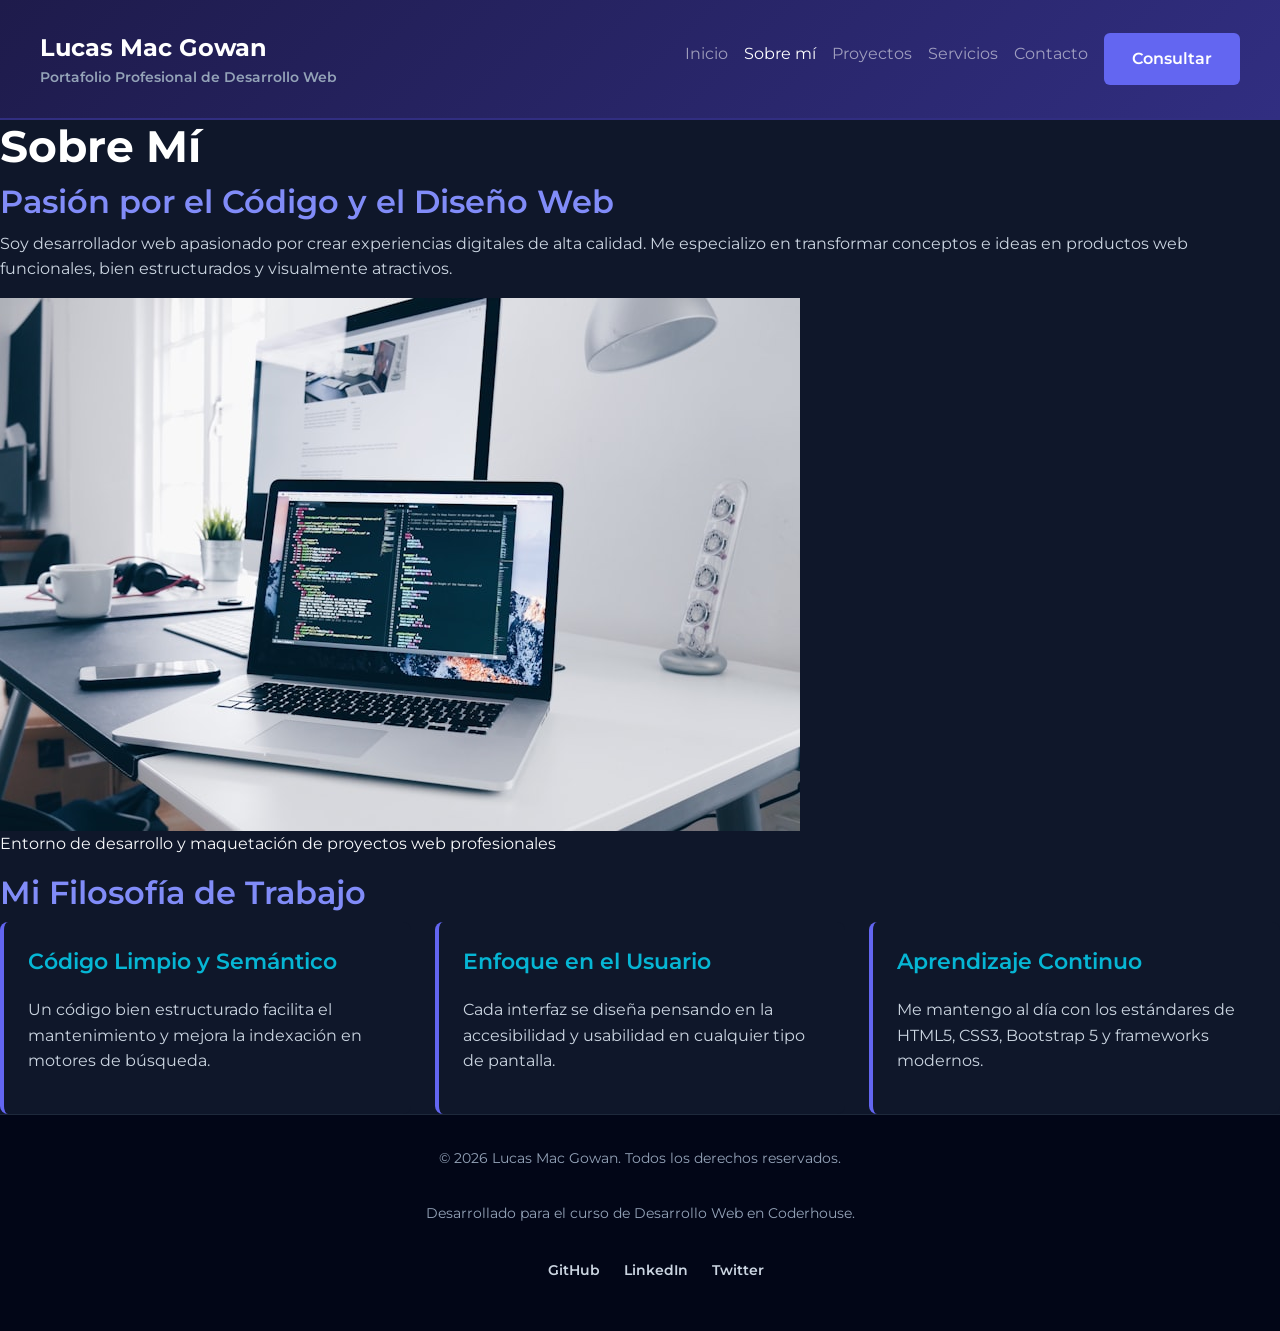
<file: pages/sobre-mi.html>
<!DOCTYPE html>
<html lang="es">
<head>
    <meta charset="UTF-8">
    <meta name="viewport" content="width=device-width, initial-scale=1.0">

    <!-- SEO On-Page: Title, Meta Description & Keywords -->
    <title>Sobre Mí y Experiencia | Lucas Mac Gowan - Desarrollador Web</title>
    <meta name="description" content="Conoce la trayectoria, valores y tecnologías de Lucas Mac Gowan, desarrollador web especializado en maquetación HTML5 semántica, CSS3 y experiencia de usuario.">
    <meta name="keywords" content="sobre mi desarrollador web, trayectoria frontend, experiencia HTML5 CSS3, perfil desarrollador web Buenos Aires">
    <meta name="author" content="Lucas Mac Gowan">
    <meta name="robots" content="index, follow">

    <!-- Google Fonts -->
    <link rel="preconnect" href="https://fonts.googleapis.com">
    <link rel="preconnect" href="https://fonts.gstatic.com" crossorigin>
    <link href="https://fonts.googleapis.com/css2?family=Montserrat:wght@400;600;700&family=Open+Sans:wght@400;600&display=swap" rel="stylesheet">
    <!-- Bootstrap 5.3 CDN CSS -->
    <link href="https://cdn.jsdelivr.net/npm/bootstrap@5.3.3/dist/css/bootstrap.min.css" rel="stylesheet">
    <!-- AOS Animation Library CDN CSS -->
    <link rel="stylesheet" href="https://unpkg.com/aos@next/dist/aos.css" />
    <!-- Hoja de Estilos Externa Personalizada -->
    <link rel="stylesheet" href="../styles/styles.css">
</head>
<body>

    <!-- Navbar Responsivo de Bootstrap -->
    <header class="header-principal sticky-top">
        <nav class="navbar navbar-expand-lg navbar-dark w-100 p-0">
            <div class="container-fluid p-0">
                <a class="navbar-brand marca-contenedor me-auto" href="../index.html">
                    <span class="marca-titulo d-block">Lucas Mac Gowan</span>
                    <span class="marca-subtitulo d-block">Portafolio Profesional de Desarrollo Web</span>
                </a>
                <button class="navbar-toggler" type="button" data-bs-toggle="collapse" data-bs-target="#navbarNav" aria-controls="navbarNav" aria-expanded="false" aria-label="Toggle navigation">
                    <span class="navbar-toggler-icon"></span>
                </button>
                <div class="collapse navbar-collapse justify-content-end" id="navbarNav">
                    <ul class="navbar-nav nav-lista">
                        <li class="nav-item"><a class="nav-link nav-enlace" href="../index.html">Inicio</a></li>
                        <li class="nav-item"><a class="nav-link nav-enlace active" href="sobre-mi.html">Sobre mí</a></li>
                        <li class="nav-item"><a class="nav-link nav-enlace" href="proyectos.html">Proyectos</a></li>
                        <li class="nav-item"><a class="nav-link nav-enlace" href="servicios.html">Servicios</a></li>
                        <li class="nav-item"><a class="nav-link nav-enlace" href="contacto.html">Contacto</a></li>
                        <li class="nav-item ms-lg-2 mt-2 mt-lg-0">
                            <button type="button" class="btn boton-primario btn-sm" data-bs-toggle="modal" data-bs-target="#contactModal">Consultar</button>
                        </li>
                    </ul>
                </div>
            </div>
        </nav>
    </header>

    <!-- Contenido Principal -->
    <main class="contenido-principal">
        <!-- Sección de Presentación -->
        <section id="sobre-mi-intro" class="seccion-destacada" data-aos="fade-up">
            <h1>Sobre Mí</h1>
            <h2>Pasión por el Código y el Diseño Web</h2>
            <p>Soy desarrollador web apasionado por crear experiencias digitales de alta calidad. Me especializo en transformar conceptos e ideas en productos web funcionales, bien estructurados y visualmente atractivos.</p>
            <figure class="figura-multimedia">
                <img src="../assets/images/escritorio-trabajo.jpg" alt="Espacio de trabajo de desarrollo web con monitores mostrando código HTML5" class="imagen-responsiva">
                <figcaption class="leyenda-multimedia">Entorno de desarrollo y maquetación de proyectos web profesionales</figcaption>
            </figure>
        </section>

        <!-- Sección de Filosofía y Valores -->
        <section id="filosofia" class="seccion-filosofia" data-aos="fade-up">
            <h2>Mi Filosofía de Trabajo</h2>
            <div class="row g-4">
                <div class="col-12 col-md-4" data-aos="fade-up" data-aos-delay="100">
                    <article class="tarjeta-servicio h-100">
                        <h3>Código Limpio y Semántico</h3>
                        <p>Un código bien estructurado facilita el mantenimiento y mejora la indexación en motores de búsqueda.</p>
                    </article>
                </div>
                <div class="col-12 col-md-4" data-aos="fade-up" data-aos-delay="200">
                    <article class="tarjeta-servicio h-100">
                        <h3>Enfoque en el Usuario</h3>
                        <p>Cada interfaz se diseña pensando en la accesibilidad y usabilidad en cualquier tipo de pantalla.</p>
                    </article>
                </div>
                <div class="col-12 col-md-4" data-aos="fade-up" data-aos-delay="300">
                    <article class="tarjeta-servicio h-100">
                        <h3>Aprendizaje Continuo</h3>
                        <p>Me mantengo al día con los estándares de HTML5, CSS3, Bootstrap 5 y frameworks modernos.</p>
                    </article>
                </div>
            </div>
        </section>
    </main>

    <!-- Modal de Consulta Rápida -->
    <div class="modal fade" id="contactModal" tabindex="-1" aria-labelledby="contactModalLabel" aria-hidden="true">
        <div class="modal-dialog modal-dialog-centered">
            <div class="modal-content bg-dark text-light border-secondary">
                <div class="modal-header border-secondary">
                    <h5 class="modal-title" id="contactModalLabel">Enviar Consulta Rápida</h5>
                    <button type="button" class="btn-close btn-close-white" data-bs-dismiss="modal" aria-label="Close"></button>
                </div>
                <div class="modal-body">
                    <form action="#" method="post" class="formulario-box">
                        <div class="mb-3">
                            <label for="modal-nombre" class="campo-etiqueta">Tu Nombre:</label>
                            <input type="text" class="campo-entrada form-control" id="modal-nombre" required>
                        </div>
                        <div class="mb-3">
                            <label for="modal-email" class="campo-etiqueta">Correo Electrónico:</label>
                            <input type="email" class="campo-entrada form-control" id="modal-email" required>
                        </div>
                        <div class="mb-3">
                            <label for="modal-mensaje" class="campo-etiqueta">Mensaje:</label>
                            <textarea class="campo-entrada form-control" id="modal-mensaje" rows="3" required></textarea>
                        </div>
                        <div class="modal-footer border-secondary px-0 pb-0">
                            <button type="button" class="btn btn-secondary" data-bs-dismiss="modal">Cerrar</button>
                            <button type="submit" class="btn boton-primario">Enviar Mensaje</button>
                        </div>
                    </form>
                </div>
            </div>
        </div>
    </div>

    <!-- Pie de Página -->
    <footer class="footer-principal">
        <p>&copy; 2026 Lucas Mac Gowan. Todos los derechos reservados.</p>
        <p>Desarrollado para el curso de Desarrollo Web en Coderhouse.</p>
        <ul class="footer-enlaces">
            <li><a href="https://github.com" target="_blank" rel="noopener">GitHub</a></li>
            <li><a href="https://linkedin.com" target="_blank" rel="noopener">LinkedIn</a></li>
            <li><a href="https://twitter.com" target="_blank" rel="noopener">Twitter</a></li>
        </ul>
    </footer>

    <!-- Bootstrap 5.3 CDN JavaScript Bundle -->
    <script src="https://cdn.jsdelivr.net/npm/bootstrap@5.3.3/dist/js/bootstrap.bundle.min.js"></script>
    <!-- AOS Animation Library CDN JS -->
    <script src="https://unpkg.com/aos@next/dist/aos.js"></script>
    <script>
        AOS.init({ duration: 800, once: true });
    </script>

</body>
</html>
</file>
<file: styles/styles.css>
* {
  margin: 0;
  padding: 0;
  box-sizing: border-box;
}

body {
  background-color: #0f172a;
  color: #f8fafc;
  font-family: "Montserrat", sans-serif;
  font-size: 1rem;
  line-height: 1.6;
  display: flex;
  flex-direction: column;
  min-height: 100vh;
}

h1 {
  font-family: "Montserrat", sans-serif;
  font-size: clamp(1.85rem, 5vw, 2.75rem);
  font-weight: 700;
  line-height: 1.2;
  color: #ffffff;
}

h2 {
  font-family: "Montserrat", sans-serif;
  font-size: clamp(1.4rem, 3.5vw, 2rem);
  font-weight: 600;
  line-height: 1.3;
  color: #818cf8;
}

h3 {
  font-family: "Montserrat", sans-serif;
  font-size: clamp(1.15rem, 2.5vw, 1.4rem);
  font-weight: 600;
  line-height: 1.4;
  color: #06b6d4;
}

p {
  font-size: 1rem;
  font-weight: 400;
  line-height: 1.6;
  color: #cbd5e1;
}

strong {
  color: #ec4899;
}

a {
  color: #06b6d4;
  text-decoration: none;
  font-weight: 600;
  transition: color 0.2s ease;
}
a:hover {
  color: #ec4899;
  text-decoration: underline;
}

.header-principal {
  background: linear-gradient(135deg, #1e1b4b 0%, #312e81 100%);
  color: #ffffff;
  padding: 1.25rem 1.5rem;
  border-bottom: 2px solid #312e81;
  display: flex;
  flex-direction: column;
  justify-content: center;
  align-items: center;
  gap: 1rem;
}
@media (min-width: 768px) {
  .header-principal {
    flex-direction: row;
    justify-content: space-between;
    padding: 1.5rem 2.5rem;
  }
}
.header-principal .marca-contenedor {
  text-align: center;
}
@media (min-width: 768px) {
  .header-principal .marca-contenedor {
    text-align: left;
  }
}
.header-principal .marca-contenedor .marca-titulo {
  color: #ffffff;
  font-size: 1.5rem;
  font-weight: 700;
}
.header-principal .marca-contenedor .marca-subtitulo {
  color: #94a3b8;
  font-size: 0.85rem;
}

.nav-principal {
  width: 100%;
}
@media (min-width: 768px) {
  .nav-principal {
    width: auto;
  }
}
.nav-principal .nav-lista {
  list-style: none;
  display: flex;
  flex-direction: row;
  justify-content: center;
  align-items: center;
  gap: 1rem;
  flex-wrap: wrap;
}
@media (min-width: 768px) {
  .nav-principal .nav-lista {
    gap: 1.5rem;
  }
}
.nav-principal .nav-lista .nav-item {
  display: flex;
}
.nav-principal .nav-lista .nav-item .nav-enlace {
  color: #cbd5e1;
  font-weight: 600;
  padding: 0.4rem 0.75rem;
  border-radius: 0.375rem;
  transition: background-color 0.2s ease, color 0.2s ease;
}
.nav-principal .nav-lista .nav-item .nav-enlace:hover {
  color: #06b6d4;
  background-color: rgba(255, 255, 255, 0.05);
}
.nav-principal .nav-lista .nav-item .nav-enlace.active {
  color: #818cf8;
  background-color: rgba(99, 102, 241, 0.15);
}

.footer-principal {
  background-color: #020617;
  color: #94a3b8;
  padding: 2rem 1.5rem;
  display: flex;
  flex-direction: column;
  justify-content: center;
  align-items: center;
  gap: 1rem;
  border-top: 1px solid #1e293b;
  margin-top: auto;
}
.footer-principal p {
  font-size: 0.9rem;
  color: #94a3b8;
  text-align: center;
}
.footer-principal .footer-enlaces {
  list-style: none;
  display: flex;
  flex-direction: row;
  justify-content: center;
  align-items: center;
  gap: 1.5rem;
}
.footer-principal .footer-enlaces a {
  color: #cbd5e1;
  font-size: 0.9rem;
}
.footer-principal .footer-enlaces a:hover {
  color: #06b6d4;
}

.boton-primario {
  background-color: #6366f1;
  color: #ffffff;
  font-family: "Montserrat", sans-serif;
  font-weight: 600;
  font-size: 1rem;
  padding: 0.875rem 1.75rem;
  border: none;
  border-radius: 0.375rem;
  cursor: pointer;
  transition: background-color 0.2s ease, transform 0.2s ease;
}
.boton-primario:hover {
  background-color: rgb(52.2, 56.1, 236.8);
  transform: translateY(-2px);
}
.boton-primario:active {
  transform: translateY(0);
}
.boton-primario {
  align-self: flex-start;
}

.boton-secundario {
  background-color: #06b6d4;
  color: #ffffff;
  font-family: "Montserrat", sans-serif;
  font-weight: 600;
  font-size: 1rem;
  padding: 0.875rem 1.75rem;
  border: none;
  border-radius: 0.375rem;
  cursor: pointer;
  transition: background-color 0.2s ease, transform 0.2s ease;
}
.boton-secundario:hover {
  background-color: rgb(4.5963302752, 139.4220183486, 162.4036697248);
  transform: translateY(-2px);
}
.boton-secundario:active {
  transform: translateY(0);
}

.tarjeta-faq, .tarjeta-proyecto, .tarjeta-servicio {
  border-radius: 0.5rem;
  transition: transform 0.3s ease, box-shadow 0.3s ease;
}

@keyframes pulseGlow {
  0% {
    box-shadow: 0 0 10px rgba(99, 102, 241, 0.2);
  }
  50% {
    box-shadow: 0 0 25px rgba(99, 102, 241, 0.5);
  }
  100% {
    box-shadow: 0 0 10px rgba(99, 102, 241, 0.2);
  }
}
@keyframes floatHero {
  0% {
    transform: translateY(0px);
  }
  50% {
    transform: translateY(-8px);
  }
  100% {
    transform: translateY(0px);
  }
}
.tarjeta-servicio {
  background-color: #0f172a;
  padding: 1.5rem;
  border-radius: 0.5rem;
  border-left: 4px solid #6366f1;
  display: flex;
  flex-direction: column;
  justify-content: space-between;
  align-items: stretch;
  gap: 0.75rem;
  transition: transform 0.3s ease, box-shadow 0.3s ease;
}
.tarjeta-servicio:hover {
  transform: translateY(-6px) scale(1.01);
  box-shadow: 0 12px 30px -10px rgba(99, 102, 241, 0.4);
}

.tarjeta-proyecto {
  background-color: #0f172a;
  padding: 1.5rem;
  border-radius: 0.5rem;
  border-left: 4px solid #06b6d4;
  display: flex;
  flex-direction: column;
  justify-content: space-between;
  align-items: stretch;
  gap: 0.75rem;
  transition: transform 0.3s ease, box-shadow 0.3s ease;
}
.tarjeta-proyecto:hover {
  transform: translateY(-6px) scale(1.01);
  box-shadow: 0 12px 30px -10px rgba(6, 182, 212, 0.4);
}

.tarjeta-faq {
  background-color: #0f172a;
  padding: 1.5rem;
  border-radius: 0.5rem;
  border-left: 4px solid #ec4899;
  display: flex;
  flex-direction: column;
  justify-content: space-between;
  align-items: stretch;
  gap: 0.75rem;
  transition: transform 0.3s ease, box-shadow 0.3s ease;
}
.tarjeta-faq:hover {
  transform: translateY(-4px);
  box-shadow: 0 10px 25px -10px rgba(236, 72, 153, 0.4);
}

.figura-multimedia {
  animation: floatHero 6s ease-in-out infinite;
}

.grid-servicios,
.grid-proyectos,
.grid-faq {
  display: grid;
  grid-template-columns: 1fr;
  gap: 1.5rem;
}
@media (min-width: 768px) {
  .grid-servicios,
  .grid-proyectos,
  .grid-faq {
    grid-template-columns: repeat(2, minmax(280px, 1fr));
  }
}
@media (min-width: 1024px) {
  .grid-servicios,
  .grid-proyectos,
  .grid-faq {
    grid-template-columns: repeat(3, minmax(300px, 1fr));
  }
}
</file>
